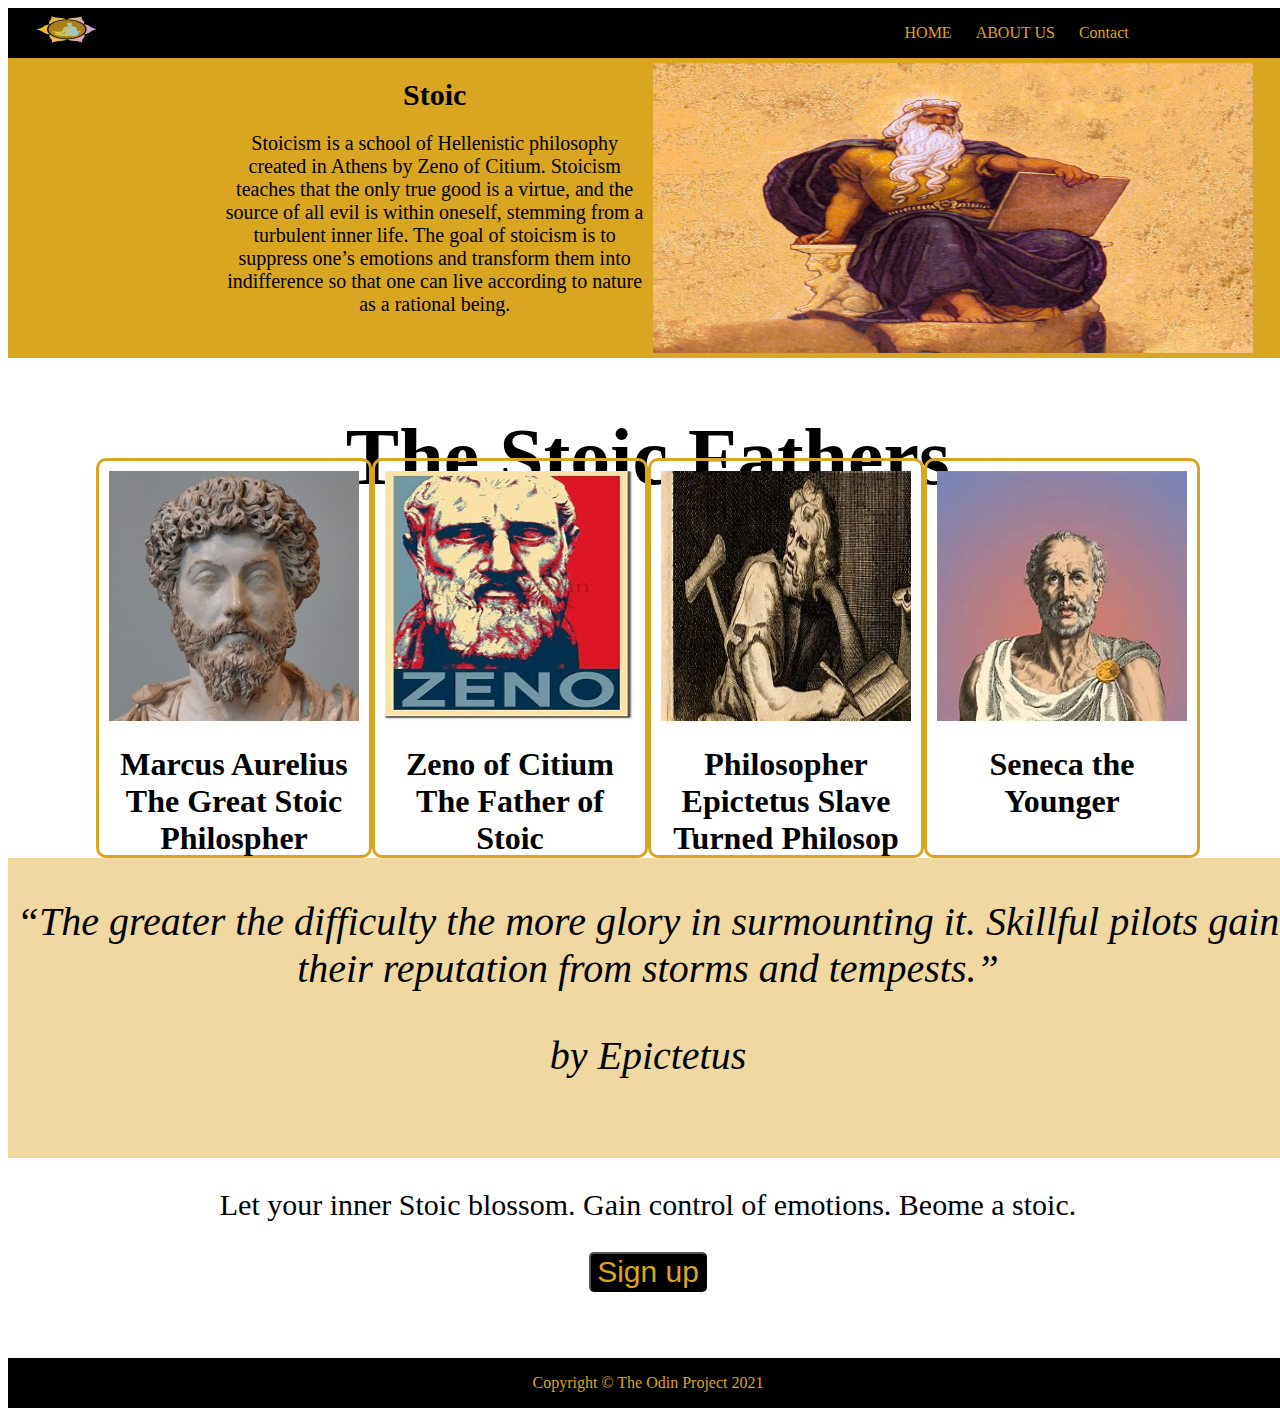
<file: index.html>
<!DOCTYPE html>
<html lang="en">
<head>
    <meta charset="UTF-8">
    <meta http-equiv="X-UA-Compatible" content="IE=edge">
    <meta name="viewport" content="width=device-width, initial-scale=1.0">
    <title>Stoicism</title>
    <link rel="stylesheet" href="./webpage/style.css">
</head>
<body>
   <section id="outerbody">
    <header id="navbar">
        <span id="logo"> <img src="./images/94ee9bdb4e234eae9bcbc87f812e51fc.png" alt="" width="100px" height="50px"></span>
        <nav id="navig">
            <ul id="navlist">
                <li><a href="">HOME</a></li>
                <li><a href="">ABOUT US</a></li>
                <li><a href="">Contact</a></li>
            </ul>
        </nav>

    </header>
    <section id="upper">
        <article id="heading"> 
            <h1>Stoic</h1>
            <p>Stoicism is a school of Hellenistic philosophy created in Athens by Zeno of Citium. Stoicism teaches that the only true good is a virtue, and the source of all evil is within oneself, stemming from a turbulent inner life. The goal of stoicism is to suppress one’s emotions and transform them into indifference so that one can live according to nature as a rational being.</p>
        </article>
        <article id="hp">
            <img src="./images/zeus-g84c3bd2c3_640.jpg" alt="" height="290px" width="600px">
        </article>
    </section>
    
    <section id="head">
        <h1>The Stoic Fathers </h1>
    </section>
    <article id="pic1" class="pic">
        <img src="./images/R.jfif" alt="" width="250px" height="250px">
        <h1>Marcus Aurelius The Great Stoic Philospher</h1>
    </article>
    <article id="pic2" class="pic">
        <img src="./images/OIP.jfif" alt="" width="250px" height="250px">
        <h1>Zeno of Citium The Father of Stoic</h1>
    </article>
    <article id="pic3" class="pic">
        <img src="./images/download.jfif" alt="" width="250px" height="250px">
        <h1>Philosopher Epictetus Slave Turned Philosop</h1>
    </article>
    <article id="pic4" class="pic">
        <img src="./images/OIP (1).jfif" alt="" width="250px" height="250px">
        <h1>Seneca the Younger</h1>
    </article>
    <section id="quote">
        <p>“The greater the difficulty the more glory in surmounting it. Skillful pilots gain their reputation from storms and tempests.” </p>
        <p>by Epictetus</p>
    </section>
    <section id="signup">
        <p>Let your inner Stoic blossom. Gain control of emotions. Beome a stoic.</p>
        <button>Sign up</button>
    </section>
    <footer>
        <p>Copyright © The Odin Project 2021</p>
    </footer>
   
   </section> 
</body>
</html>
</file>
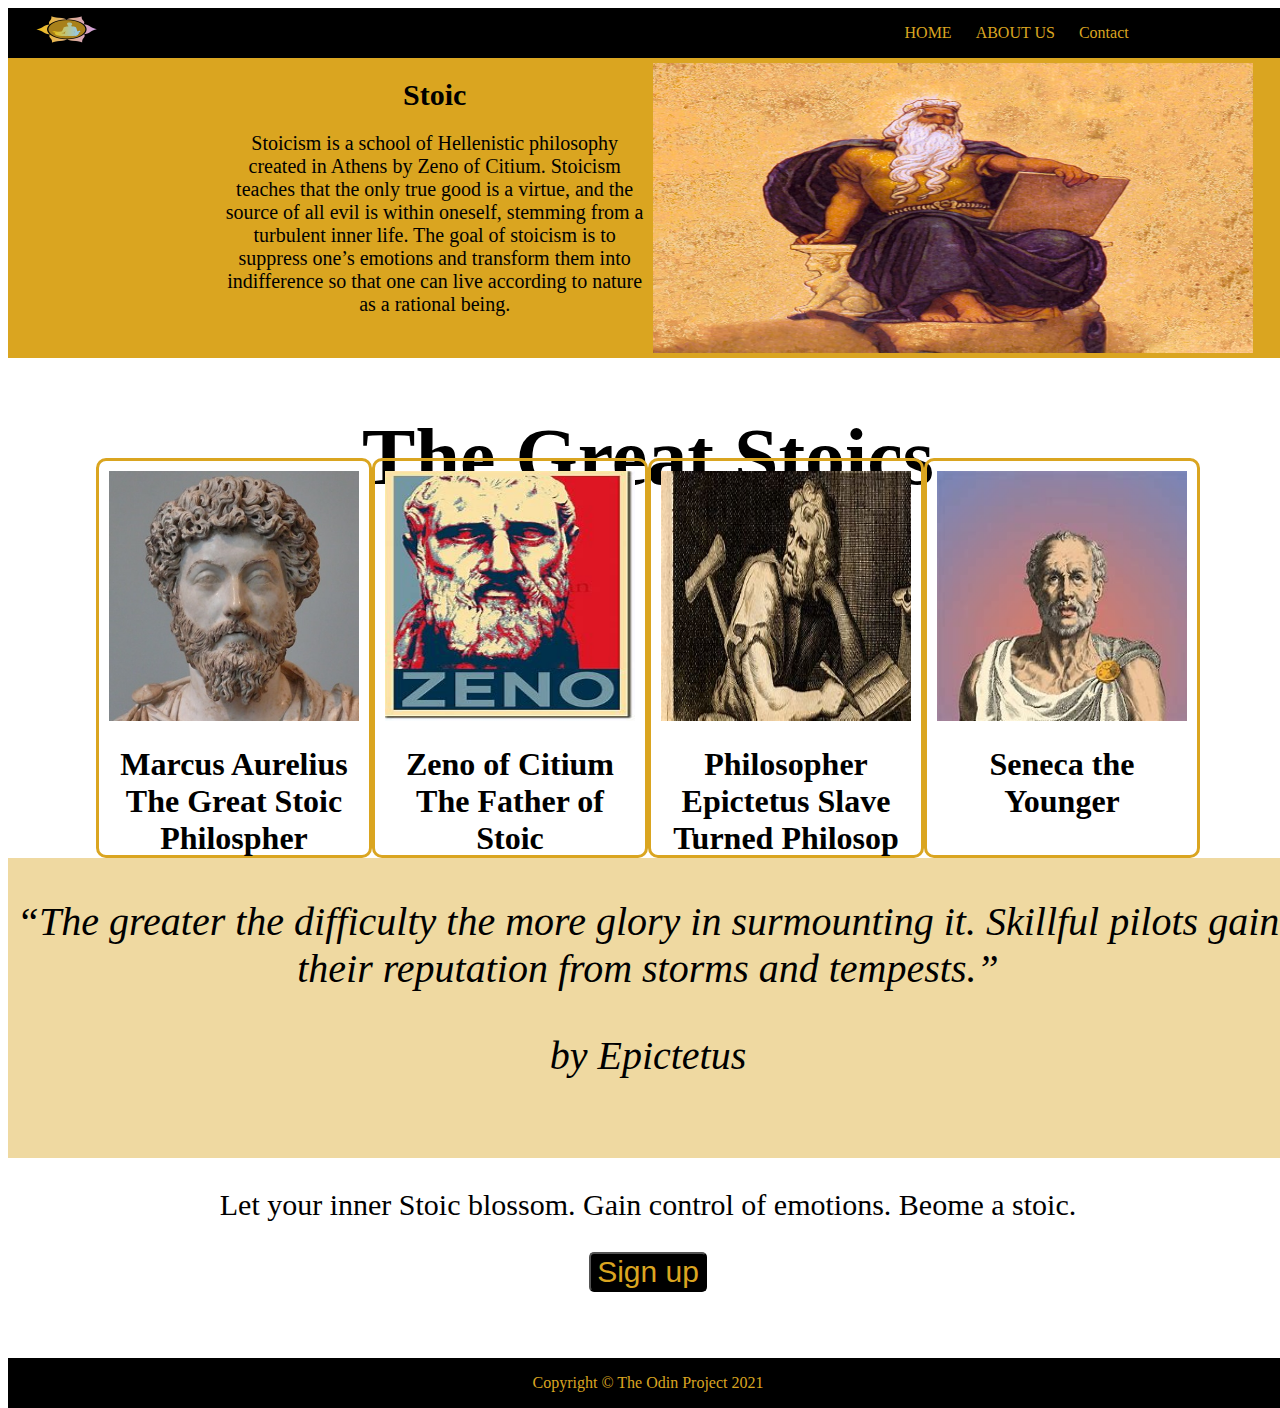
<file: webpage/index.html>
<!DOCTYPE html>
<html lang="en">
<head>
    <meta charset="UTF-8">
    <meta http-equiv="X-UA-Compatible" content="IE=edge">
    <meta name="viewport" content="width=device-width, initial-scale=1.0">
    <title>Stoicism</title>
    <link rel="stylesheet" href="style.css">
</head>
<body>
   <section id="outerbody">
    <header id="navbar">
        <span id="logo"> <img src="../images/94ee9bdb4e234eae9bcbc87f812e51fc.png" alt="" width="100px" height="50px"></span>
        <nav id="navig">
            <ul id="navlist">
                <li><a href="">HOME</a></li>
                <li><a href="">ABOUT US</a></li>
                <li><a href="">Contact</a></li>
            </ul>
        </nav>

    </header>
    <section id="upper">
        <article id="heading"> 
            <h1>Stoic</h1>
            <p>Stoicism is a school of Hellenistic philosophy created in Athens by Zeno of Citium. Stoicism teaches that the only true good is a virtue, and the source of all evil is within oneself, stemming from a turbulent inner life. The goal of stoicism is to suppress one’s emotions and transform them into indifference so that one can live according to nature as a rational being.</p>
        </article>
        <article id="hp">
            <img src="../images/zeus-g84c3bd2c3_640.jpg" alt="" height="290px" width="600px">
        </article>
    </section>
    
    <section id="head">
        <h1>The Great Stoics </h1>
    </section>
    <article id="pic1" class="pic">
        <img src="../images/R.jfif" alt="" width="250px" height="250px">
        <h1>Marcus Aurelius The Great Stoic Philospher</h1>
    </article>
    <article id="pic2" class="pic">
        <img src="../images/OIP.jfif" alt="" width="250px" height="250px">
        <h1>Zeno of Citium The Father of Stoic</h1>
    </article>
    <article id="pic3" class="pic">
        <img src="../images/download.jfif" alt="" width="250px" height="250px">
        <h1>Philosopher Epictetus Slave Turned Philosop</h1>
    </article>
    <article id="pic4" class="pic">
        <img src="../images/OIP (1).jfif" alt="" width="250px" height="250px">
        <h1>Seneca the Younger</h1>
    </article>
    <section id="quote">
        <p>“The greater the difficulty the more glory in surmounting it. Skillful pilots gain their reputation from storms and tempests.” </p>
        <p>by Epictetus</p>
    </section>
    <section id="signup">
        <p>Let your inner Stoic blossom. Gain control of emotions. Beome a stoic.</p>
        <button>Sign up</button>
    </section>
    <footer>
        <p>Copyright © The Odin Project 2021</p>
    </footer>
   
   </section> 
</body>
</html>
</file>
<file: webpage/style.css>
body{
    display: grid;
    
    width: 100%;
}
#outerbody{

    display: grid;
    width:100%;
    height: 1000px;
    grid-template-columns: 1fr 1fr 1fr 1fr 1fr 1fr;
    grid-template-rows:50px 300px 100px 400px 300px 200px 50px;
    grid-template-areas:"top top top top top top"
                        "up up up up up up"
                        "hl hl hl hl hl hl"
                        ". art1 art2 art3 art4 ."
                        "sec sec sec sec sec sec"
                        "si si si si si si"
                        "foot foot foot foot foot foot ";
}
#navbar{
    grid-area: top;
    display: grid;
    
    grid-template-areas:"logo . . . . navb";
    color: goldenrod;
    background-color: black;
}
#logo{
    grid-area: logo;
    
}
#navig{
    grid-area: navb;
    float: right;
}
li{
    display: inline;
    padding: 10px;
}
a{
    color: goldenrod;
    text-decoration: none;
}
a:hover{
    color:black;
    background-color:goldenrod;
}
#upper{
    grid-area: up;
    background-color:goldenrod;
    display: grid;
    
    grid-template-columns: 1fr 1fr 1fr 1fr 1fr 1fr;
    grid-template-rows: 300px;
    grid-template-areas: ". topl topl topr topr .";
}
#heading{
    grid-area: topl;
    color:black;
    background-color:goldenrod;
    text-align: center;
    font-size: 20px;
    
}
#heading h1{
    font-size: 30px;
}
#hp{
    grid-area: topr;
    padding: 5px;
    background-color:goldenrod;
}
#head{
    grid-area:hl ;
    text-align: center;
    font-size: 40px;
}
#pic1{
    grid-area:art1 ;
}
#pic2{
    grid-area:art2 ;
}
#pic3{
    grid-area:art3 ;
}
#pic4{
    grid-area:art4 ;
}
.pic{
    text-align: center;
    padding: 10px;
    border: solid goldenrod;
    border-radius:10px;
}
#quote{
    grid-area: sec;
    text-align: center;
    font-size: 40px;
    font-style: oblique;
    background-color:rgba(218, 165, 32, 0.425);
}
#signup{
    grid-area: si;
    text-align: center;
    font-size: 30px;
}
button{
    font-size: 30px;
    border-radius: 5px;
    background-color: black;
    color: goldenrod;
}
button:hover{
    color:black;
    background-color:goldenrod;
}
footer{
    grid-area: foot;
    color: goldenrod;
    background-color: black;
    text-align: center;
}
</file>
